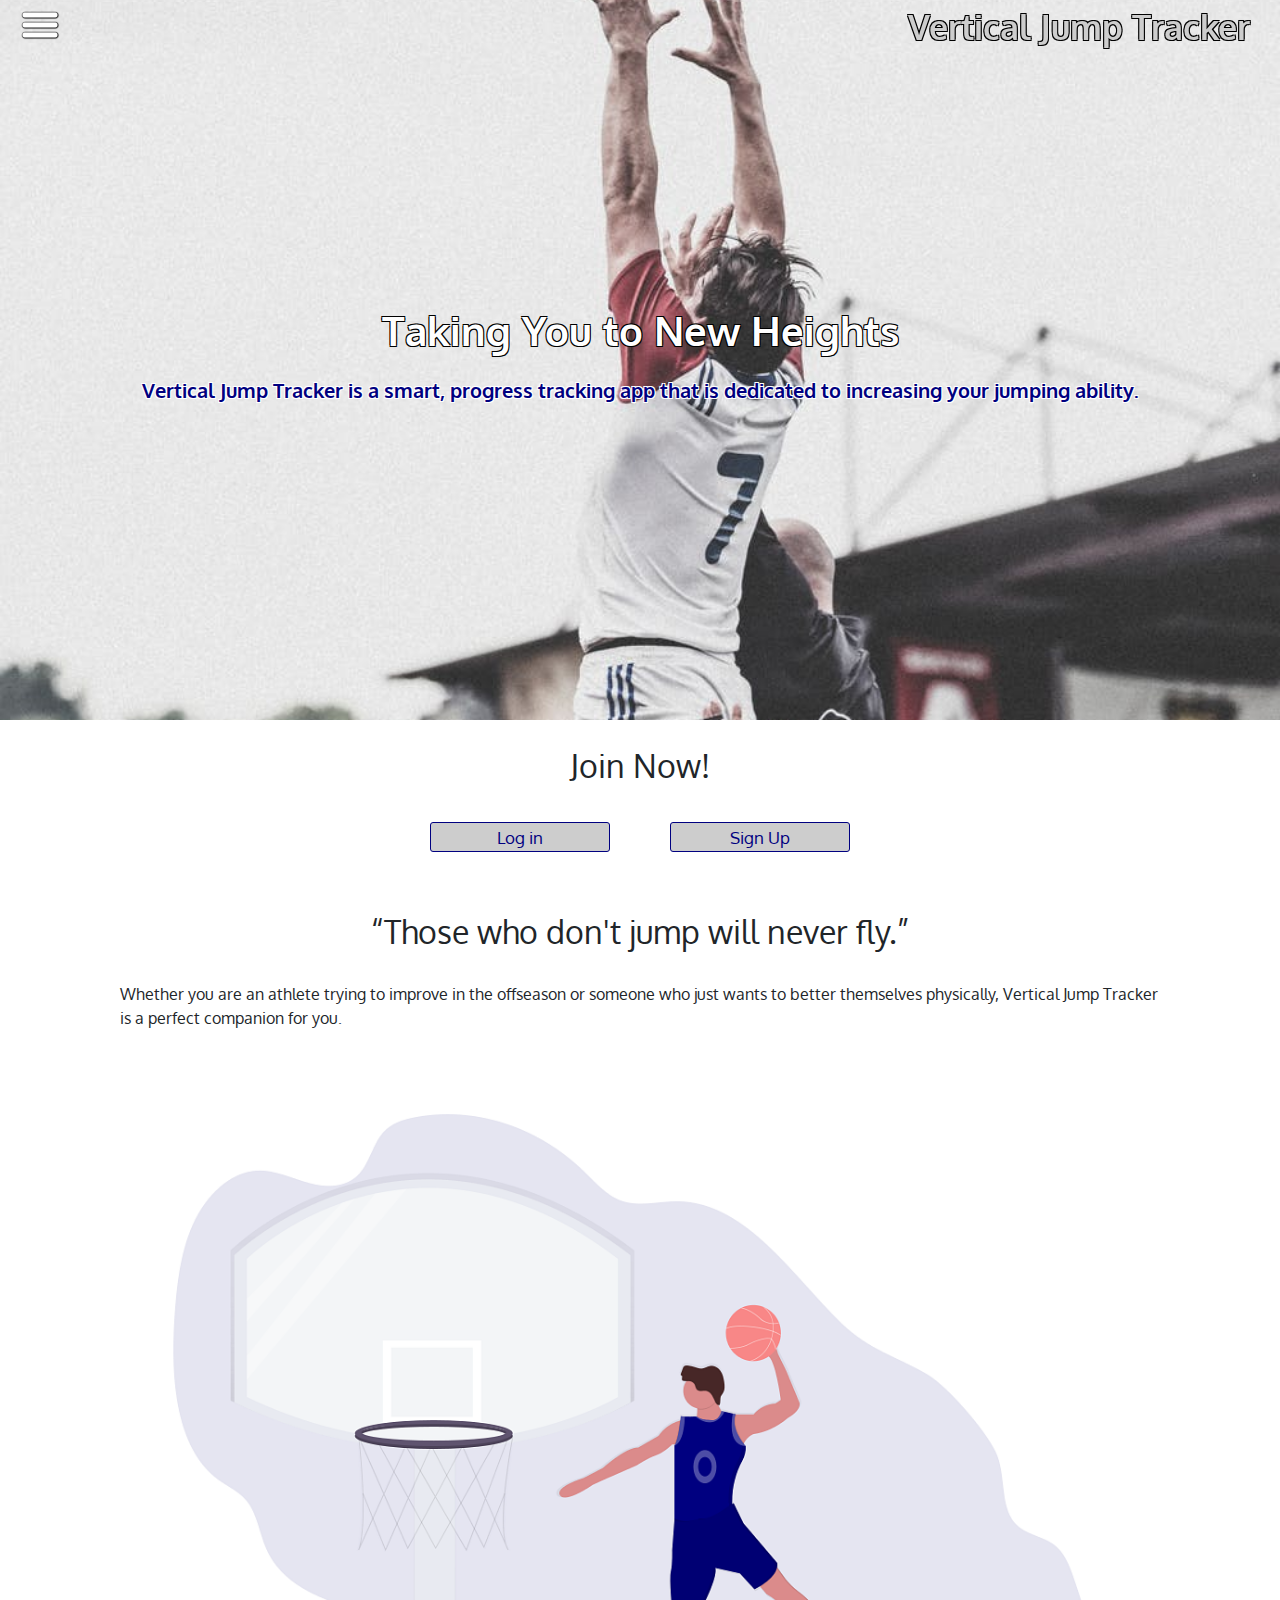
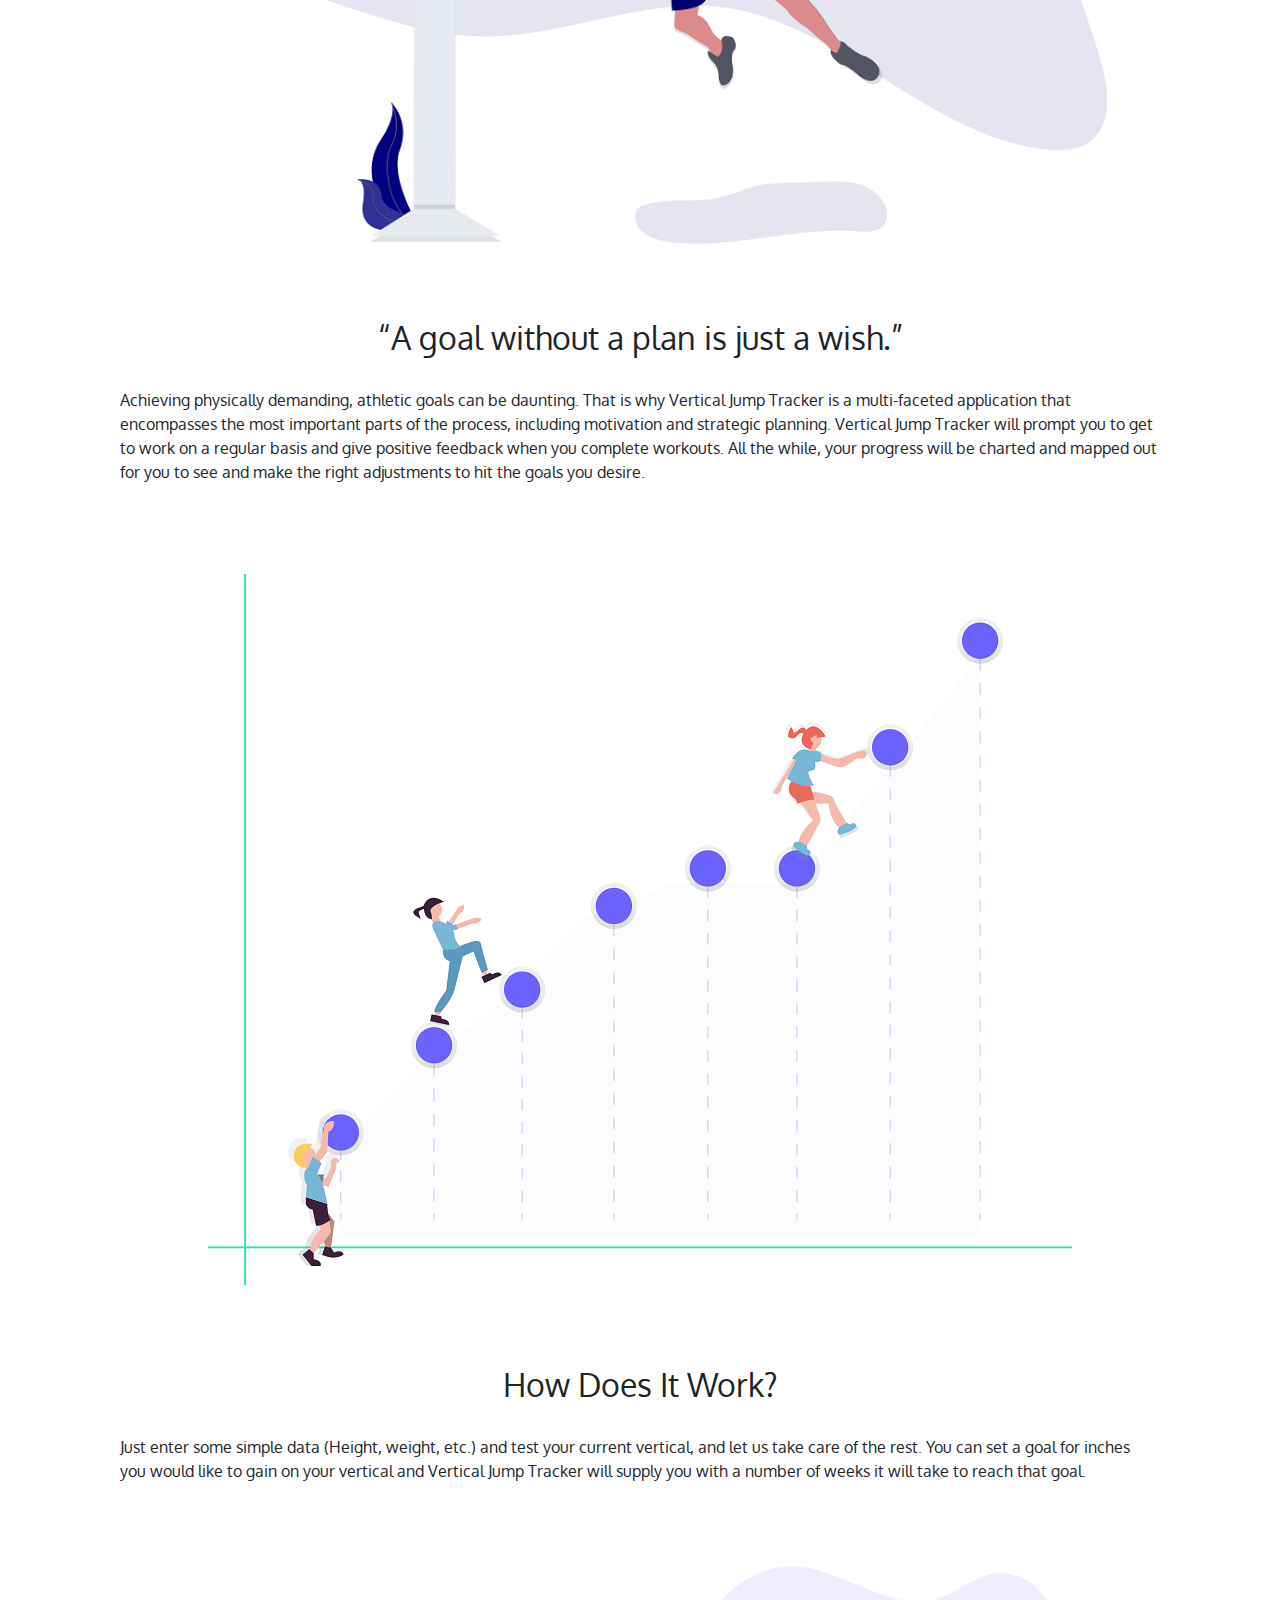
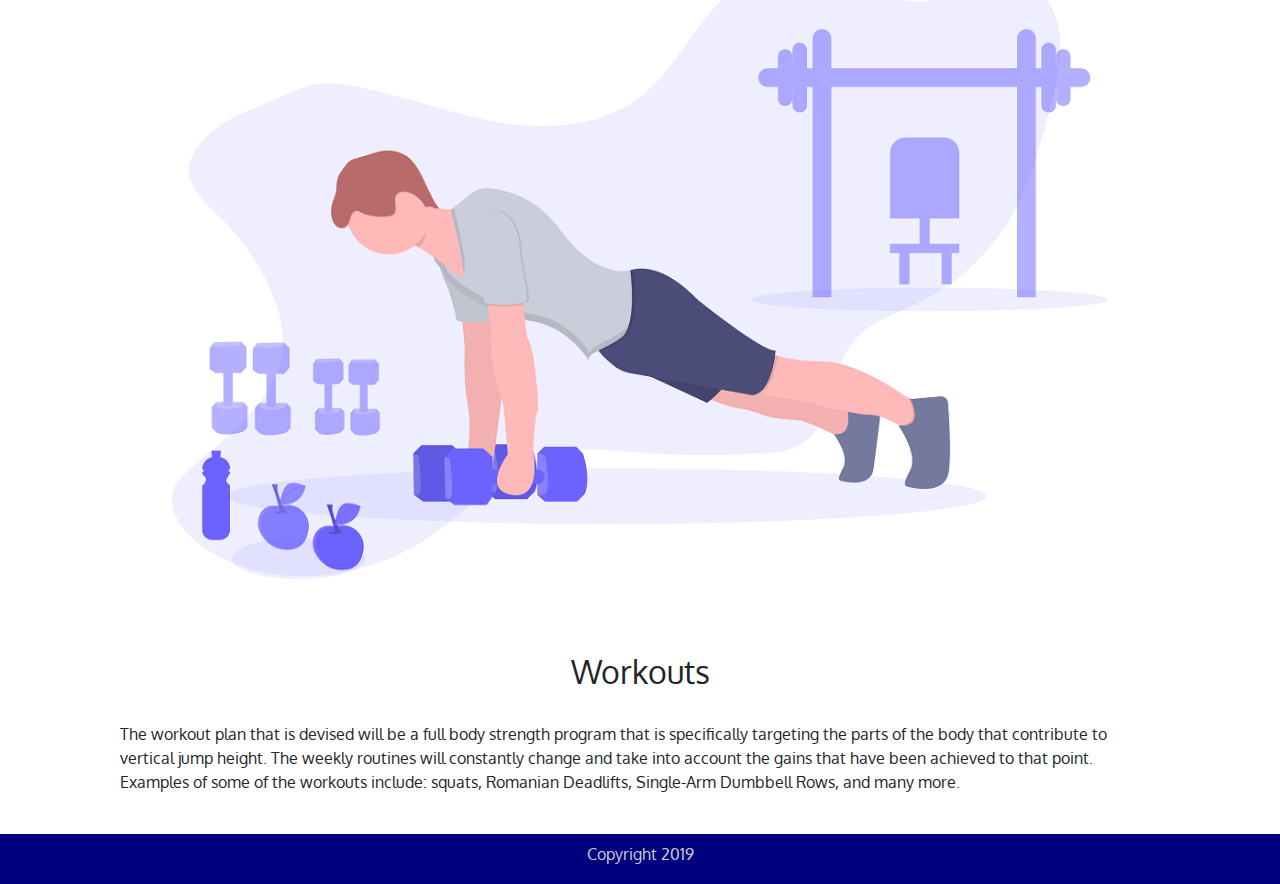
<file: index.html>
<!DOCTYPE html>
<html lang="en">
  <head>
    <meta charset="UTF-8" />
    <meta name="viewport" content="width=device-width, initial-scale=1.0" />
    <meta http-equiv="X-UA-Compatible" content="ie=edge" />
    <link
      rel="stylesheet"
      href="https://maxcdn.bootstrapcdn.com/bootstrap/4.0.0/css/bootstrap.min.css"
      integrity="sha384-Gn5384xqQ1aoWXA+058RXPxPg6fy4IWvTNh0E263XmFcJlSAwiGgFAW/dAiS6JXm"
      crossorigin="anonymous"
    />
    <script src="JS/index.js" async></script>
    <link
      href="https://fonts.googleapis.com/css?family=Oxygen&display=swap"
      rel="stylesheet"
    />
    <link rel="stylesheet" href="CSS/index.css" />
    <title>Document</title>
  </head>
  <body>
    <section class="container">
      <header>
        <div class="banner">
          <!-- Menu -->
          <div class="header">
            <img class="menu-button" src="Assets/Images/menu.png" />
            <a href="index.html" class="logo">Vertical Jump Tracker</a>
            <!-- <button class="hamburger hamburger--spin is-active" type="button">
            <span class="hamburger-box">
                <span class="hamburger-inner"></span>
            </span>
            </button> -->
          </div>
          <nav class="menu">
            <a href="index.html">Home</a>
            <a href="#how">What Is It?</a>
            <a href="about.html">About Us</a>
            <a href="#login">Sign In/Sign Up</a>
          </nav>
          <div class="tagline">
            <h1>Taking You to New Heights<br /></h1>
            <p class="intro">
              Vertical Jump Tracker is a smart, progress tracking app that is
              dedicated to increasing your jumping ability.
            </p>
          </div>
        </div>
      </header>
      <!-- Main Content -->
      <section class="main-content-container">
        <section class="login-section">
          <h2 id="login">Join Now!</h2>
          <div class="buttons-container">
            <button
              OnClick=" location.href='https://vertical-jump-tracker.netlify.com/login' "
              class="custom-button"
            >
              Log in
            </button>
            <button
              OnClick=" location.href='https://5ce7000064ea17b83bcd21cb--vertical-jump-tracker.netlify.com/newUser' "
              class="custom-button"
            >
              Sign Up
            </button>
          </div>
        </section>
        <section class="mission main-content">
          <!-- <img class="top-banner" src="Assets/Images/dunk.jpg" /> -->
          <h2>“Those who don't jump will never fly.”</h2>
          <p class="main-p">
            Whether you are an athlete trying to improve in the offseason or
            someone who just wants to better themselves physically, Vertical
            Jump Tracker is a perfect companion for you.
          </p>
        </section>
        <section class="features main-content">
          <img class="features-img" src="Assets/Images/draw-dunk.png" />
          <h2>“A goal without a plan is just a wish.”</h2>
          <p class="main-p">
            Achieving physically demanding, athletic goals can be daunting. That
            is why Vertical Jump Tracker is a multi-faceted application that
            encompasses the most important parts of the process, including
            motivation and strategic planning. Vertical Jump Tracker will prompt
            you to get to work on a regular basis and give positive feedback
            when you complete workouts. All the while, your progress will be
            charted and mapped out for you to see and make the right adjustments
            to hit the goals you desire.
          </p>
        </section>
        <section class="how-it-works main-content">
          <img class="other-img" src="Assets/Images/chart.png" />
          <h2 id="how">How Does It Work?</h2>
          <p class="main-p">
            Just enter some simple data (Height, weight, etc.) and test your
            current vertical, and let us take care of the rest. You can set a
            goal for inches you would like to gain on your vertical and Vertical
            Jump Tracker will supply you with a number of weeks it will take to
            reach that goal.
          </p>
        </section>
        <section class="workouts main-content">
          <img class="workout-img" src="Assets/Images/workout.png" />
          <h2>Workouts</h2>
          <p class="main-p">
            The workout plan that is devised will be a full body strength
            program that is specifically targeting the parts of the body that
            contribute to vertical jump height. The weekly routines will
            constantly change and take into account the gains that have been
            achieved to that point. Examples of some of the workouts include:
            squats, Romanian Deadlifts, Single-Arm Dumbbell Rows, and many more.
          </p>
        </section>
      </section>
      <footer class="footer">
        <!-- Copyright -->
        <p class="copyright">Copyright 2019</p>
      </footer>
    </section>
    <script
      src="https://code.jquery.com/jquery-3.2.1.slim.min.js"
      integrity="sha384-KJ3o2DKtIkvYIK3UENzmM7KCkRr/rE9/Qpg6aAZGJwFDMVNA/GpGFF93hXpG5KkN"
      crossorigin="anonymous"
    ></script>
    <script
      src="https://cdnjs.cloudflare.com/ajax/libs/popper.js/1.12.9/umd/popper.min.js"
      integrity="sha384-ApNbgh9B+Y1QKtv3Rn7W3mgPxhU9K/ScQsAP7hUibX39j7fakFPskvXusvfa0b4Q"
      crossorigin="anonymous"
    ></script>
    <script
      src="https://maxcdn.bootstrapcdn.com/bootstrap/4.0.0/js/bootstrap.min.js"
      integrity="sha384-JZR6Spejh4U02d8jOt6vLEHfe/JQGiRRSQQxSfFWpi1MquVdAyjUar5+76PVCmYl"
      crossorigin="anonymous"
    ></script>
  </body>
</html>
</file>
<file: CSS/index.css>
.theme-style {
  background-color: #000080;
  color: #cdcdcd;
}
.desktop-format {
  width: 100%;
  max-width: 1600px;
}
.custom-button {
  width: 18rem;
  height: 3rem;
  color: #000080;
  font-size: 1.7rem;
  text-align: center;
  background-color: #cdcdcd;
  border-radius: 3px;
  cursor: pointer;
  margin: 1.5rem 1rem;
  border: 1px solid #000080;
}
@media (min-width: 501px) {
  .custom-button {
    margin: 3rem 3rem;
  }
}
.custom-button:hover {
  background-color: #000080;
  color: #cdcdcd;
}
/* http://meyerweb.com/eric/tools/css/reset/ 
   v2.0 | 20110126
   License: none (public domain)
*/
html,
body,
div,
span,
applet,
object,
iframe,
h1,
h2,
h3,
h4,
h5,
h6,
p,
blockquote,
pre,
a,
abbr,
acronym,
address,
big,
cite,
code,
del,
dfn,
em,
img,
ins,
kbd,
q,
s,
samp,
small,
strike,
strong,
sub,
sup,
tt,
var,
b,
u,
i,
center,
dl,
dt,
dd,
ol,
ul,
li,
fieldset,
form,
label,
legend,
table,
caption,
tbody,
tfoot,
thead,
tr,
th,
td,
article,
aside,
canvas,
details,
embed,
figure,
figcaption,
footer,
header,
hgroup,
menu,
nav,
output,
ruby,
section,
summary,
time,
mark,
audio,
video {
  margin: 0;
  padding: 0;
  border: 0;
  font-size: 100%;
  font: inherit;
  vertical-align: baseline;
}
/* HTML5 display-role reset for older browsers */
article,
aside,
details,
figcaption,
figure,
footer,
header,
hgroup,
menu,
nav,
section {
  display: block;
}
body {
  line-height: 1;
}
ol,
ul {
  list-style: none;
}
blockquote,
q {
  quotes: none;
}
blockquote:before,
blockquote:after,
q:before,
q:after {
  content: "";
  content: none;
}
table {
  border-collapse: collapse;
  border-spacing: 0;
}
* {
  box-sizing: border-box;
}
html {
  font-size: 62.5%;
}
html,
body {
  font-family: "Oxygen", sans-serif;
}
h1,
h2,
h3,
h4,
h5 {
  font-family: "Oxygen", sans-serif;
}
h1 {
  font-size: 4rem;
}
h2 {
  font-size: 3.2rem;
  padding-bottom: 10px;
}
h4 {
  font-size: 2.5rem;
  padding-bottom: 10px;
}
p {
  line-height: 1.5;
  font-size: 1.6rem;
  padding-bottom: 10px;
}
img {
  max-width: 100%;
  height: auto;
}
.container {
  max-width: 500px;
  width: 100%;
  margin: 0 auto;
  padding: 0%;
}
@media (min-width: 501px) {
  .container {
    width: 100%;
    max-width: 1600px;
  }
}
.banner {
  background-image: url(/Assets/Images/rugby-jump.jpg);
  height: 80vh;
  background-position: center center;
  background-size: cover;
  background-repeat: no-repeat;
  background-attachment: fixed;
  width: 100%;
}
.banner h1 {
  align-content: center;
}
.banner .tagline {
  height: 100%;
  width: 95%;
  display: flex;
  flex-direction: column;
  justify-content: center;
  align-items: center;
  text-align: center;
  margin: auto;
}
.banner .tagline h1 {
  font-size: 4rem;
  color: white;
  text-shadow: -1px -1px 0 #000, 1px -1px 0 #000, -1px 1px 0 #000, 1px 1px 0 #000;
  animation-name: fade;
  animation-duration: 2s;
  font-weight: bolder;
  line-height: 5rem;
}
@media (min-width: 0px) and (max-width: 360px) {
  .banner .tagline h1 {
    font-size: 4rem;
  }
}
.banner .tagline .intro {
  font-size: 2rem;
  margin-top: 2rem;
  color: #000080;
  font-weight: bold;
  text-shadow: -1px -1px 0 #ffffff, 1px -1px 0 #ffffff, -1px 1px 0 #ffffff, 1px 1px 0 #ffffff;
  animation-name: fade;
  animation-duration: 2s;
}
.banner .header {
  max-width: 500px;
  width: 100%;
  display: flex;
  justify-content: flex-end;
  align-items: center;
  position: fixed;
  top: 0;
  z-index: 2;
}
@media (min-width: 501px) {
  .banner .header {
    width: 100%;
    max-width: 1600px;
  }
}
.banner .header .menu-button {
  max-width: 40px;
  height: auto;
  margin-top: 0.5rem;
}
@media (min-width: 501px) {
  .banner .header .menu-button {
    max-width: 40px;
  }
}
.banner .header .logo {
  margin: 0;
  margin-right: 3rem;
  margin-top: 1rem;
  font-size: 2.5rem;
  text-decoration: none;
  color: #cdcdcd;
  font-weight: bolder;
  text-shadow: -1px -1px 0 #000, 1px -1px 0 #000, -1px 1px 0 #000, 1px 1px 0 #000;
}
@media (min-width: 0px) and (max-width: 360px) {
  .banner .header .logo {
    font-size: 2rem;
  }
}
@media (min-width: 501px) {
  .banner .header .logo {
    font-size: 3.4rem;
  }
}
.menu-button {
  position: absolute;
  left: 20px;
  cursor: pointer;
}
.menu {
  display: none;
  position: fixed;
  top: 55px;
  left: 0;
  width: 25vh;
  height: 70vh;
  background-color: rgba(0, 0, 128, 0.7);
  border: 1px solid #cdcdcd;
  border-left: none;
  border-bottom: none;
  z-index: 2;
}
.menu a {
  list-style-type: none;
  color: #cdcdcd;
  font-size: 3rem;
  padding: 30px 0;
  text-align: center;
  text-decoration: none;
  display: block;
}
.menu--open {
  display: block;
}
.footer {
  max-width: 500px;
  width: 100%;
  height: 50px;
  background-color: #000080;
  color: #cdcdcd;
  display: flex;
  justify-content: center;
  align-items: center;
}
@media (min-width: 501px) {
  .footer {
    width: 100%;
    max-width: 1600px;
  }
}
.footer p {
  text-align: center;
}
.main-content-container {
  display: flex;
  width: 95%;
  align-items: center;
  flex-direction: column;
  margin: auto;
}
.main-content-container .main-content {
  display: flex;
  flex-direction: column;
  align-items: center;
  align-content: center;
  margin: auto;
  width: 95%;
}
.main-content-container .main-content h2 {
  margin-bottom: 2rem;
  text-align: center;
  line-height: 4rem;
}
.main-content-container .main-p {
  width: 90%;
  margin: auto;
}
.main-content-container .login-section {
  display: flex;
  flex-direction: column;
  align-items: center;
  align-content: center;
  margin: 3rem auto;
  width: 95%;
}
.main-content-container .login-section .buttons-container {
  display: flex;
  flex-direction: column;
}
@media (min-width: 501px) {
  .main-content-container .login-section .buttons-container {
    flex-direction: row;
  }
}
.main-content-container .login-section .buttons-container button {
  width: 18rem;
  height: 3rem;
  color: #000080;
  font-size: 1.7rem;
  text-align: center;
  background-color: #cdcdcd;
  border-radius: 3px;
  cursor: pointer;
  margin: 1.5rem 1rem;
  border: 1px solid #000080;
}
@media (min-width: 501px) {
  .main-content-container .login-section .buttons-container button {
    margin: 3rem 3rem;
  }
}
.main-content-container .login-section .buttons-container button:hover {
  background-color: #000080;
  color: #cdcdcd;
}
.main-content-container .workouts .main-p {
  margin-bottom: 3rem;
}
.head-banner {
  background-image: url(/Assets/Images/office.jpg);
  height: 80vh;
  background-position: center center;
  background-size: cover;
  background-repeat: no-repeat;
  background-attachment: fixed;
  width: 100%;
}
.head-banner h1 {
  align-content: center;
}
.head-banner .header {
  max-width: 500px;
  width: 100%;
  display: flex;
  justify-content: flex-end;
  align-items: center;
  position: fixed;
  top: 0;
  z-index: 2;
}
@media (min-width: 501px) {
  .head-banner .header {
    width: 100%;
    max-width: 1600px;
  }
}
.head-banner .header .about-logo {
  margin: 0;
  margin-right: 2rem;
  margin-top: 1rem;
  font-size: 2.5rem;
  text-decoration: none;
  color: #cdcdcd;
  font-weight: bolder;
  text-shadow: -1px -1px 0 #000, 1px -1px 0 #000, -1px 1px 0 #000, 1px 1px 0 #000;
}
@media (min-width: 0px) and (max-width: 360px) {
  .head-banner .header .about-logo {
    font-size: 2rem;
  }
}
@media (min-width: 501px) {
  .head-banner .header .about-logo {
    font-size: 3.4rem;
  }
}
.head-banner .pg-title {
  height: 100%;
  display: flex;
  justify-content: center;
  align-items: center;
}
.head-banner .pg-title h1 {
  font-size: 8rem;
  color: white;
  text-shadow: -1px -1px 0 #000, 1px -1px 0 #000, -1px 1px 0 #000, 1px 1px 0 #000;
  animation-name: fade;
  animation-duration: 2s;
}
@media (min-width: 0px) and (max-width: 360px) {
  .head-banner .pg-title h1 {
    font-size: 4rem;
  }
}
@keyframes fade {
  0% {
    opacity: 0;
  }
  100% {
    opacity: 1;
  }
}
.team-container {
  display: flex;
  flex-direction: column;
  align-items: center;
  background-image: url(/Assets/Images/lights.jpg);
}
@media (min-width: 501px) {
  .team-container {
    flex-direction: row;
    flex-wrap: wrap;
    align-content: space-evenly;
  }
}
.team-container .mem-card {
  display: flex;
  flex-direction: column;
  align-items: center;
  width: 95%;
  flex-grow: 1;
}
@media (min-width: 501px) {
  .team-container .mem-card {
    width: 35%;
  }
}
.team-container .member {
  display: flex;
  align-items: center;
  flex-direction: column;
  margin: 2rem 3rem;
}
.team-container .member img {
  border: 2px solid black;
  cursor: pointer;
}
.team-container .member h2 {
  font-size: 2rem;
  margin: 1.3rem 2rem;
  white-space: nowrap;
}
</file>
